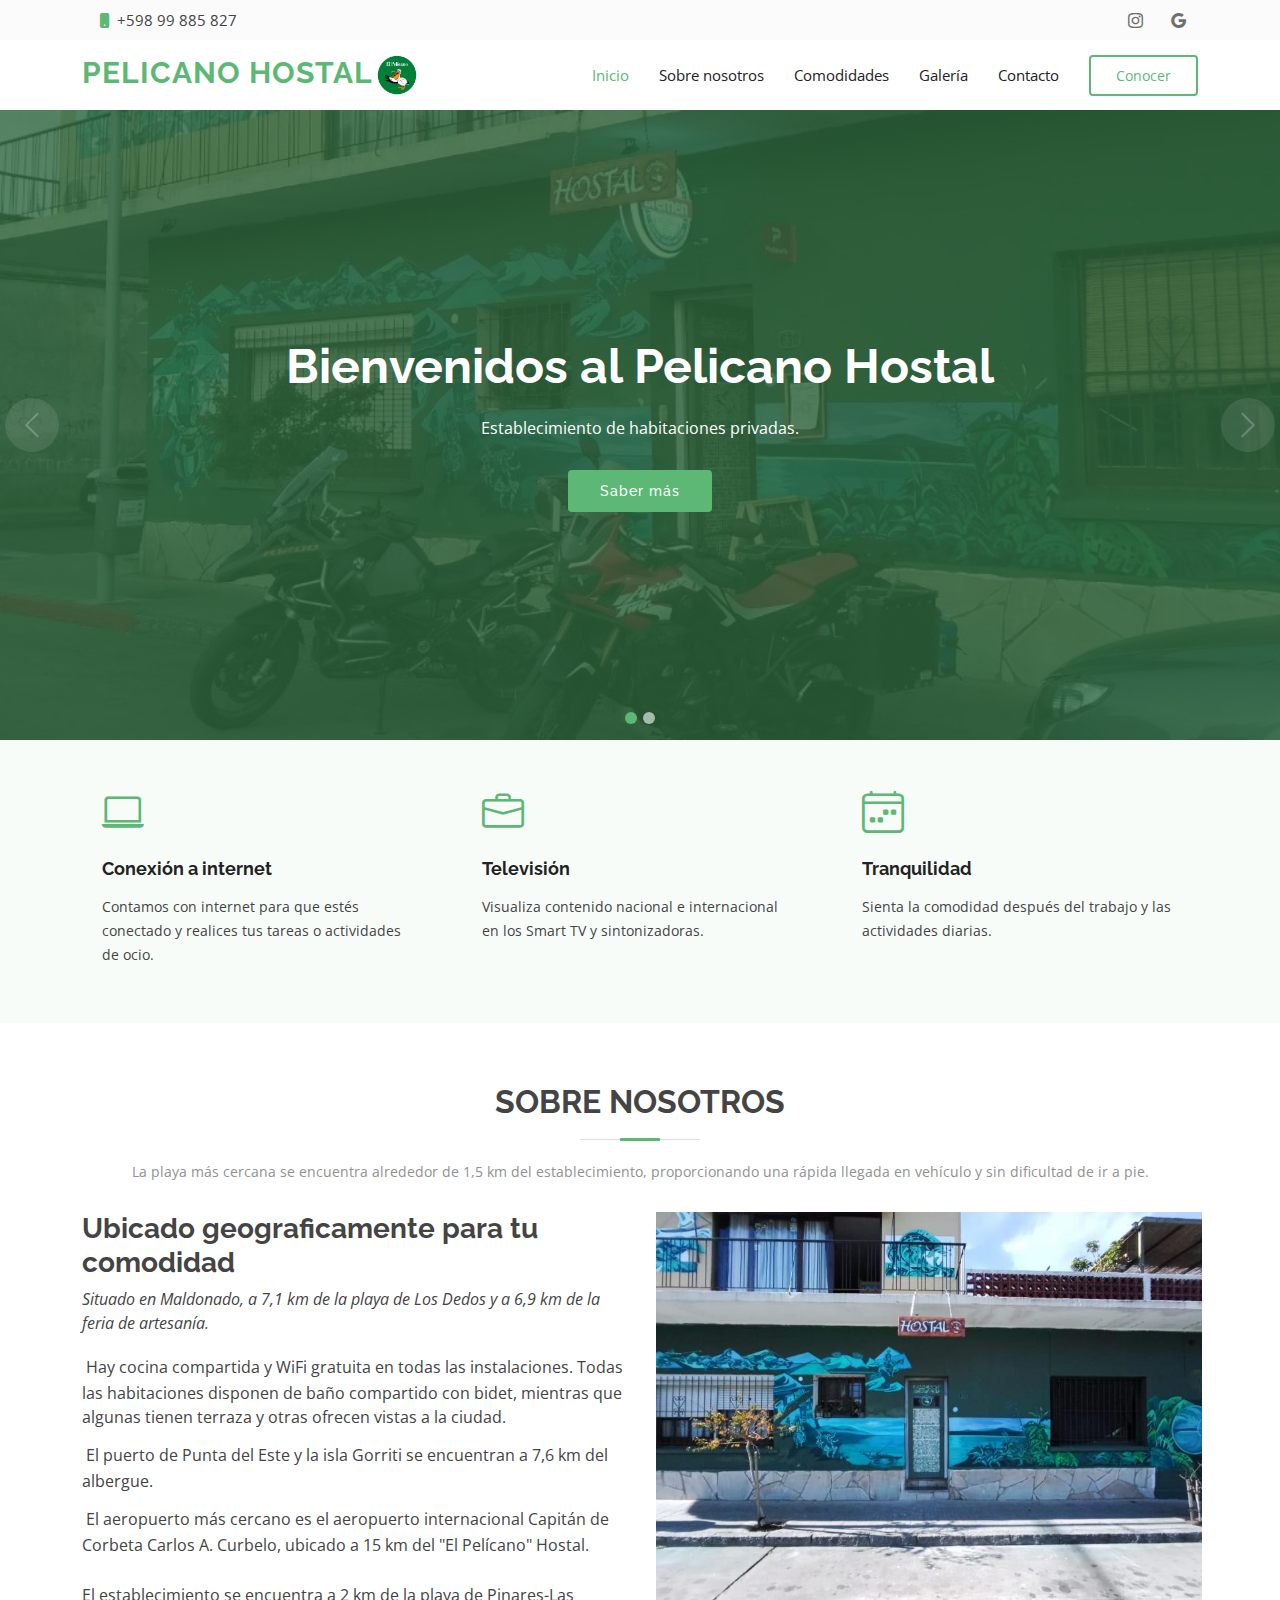
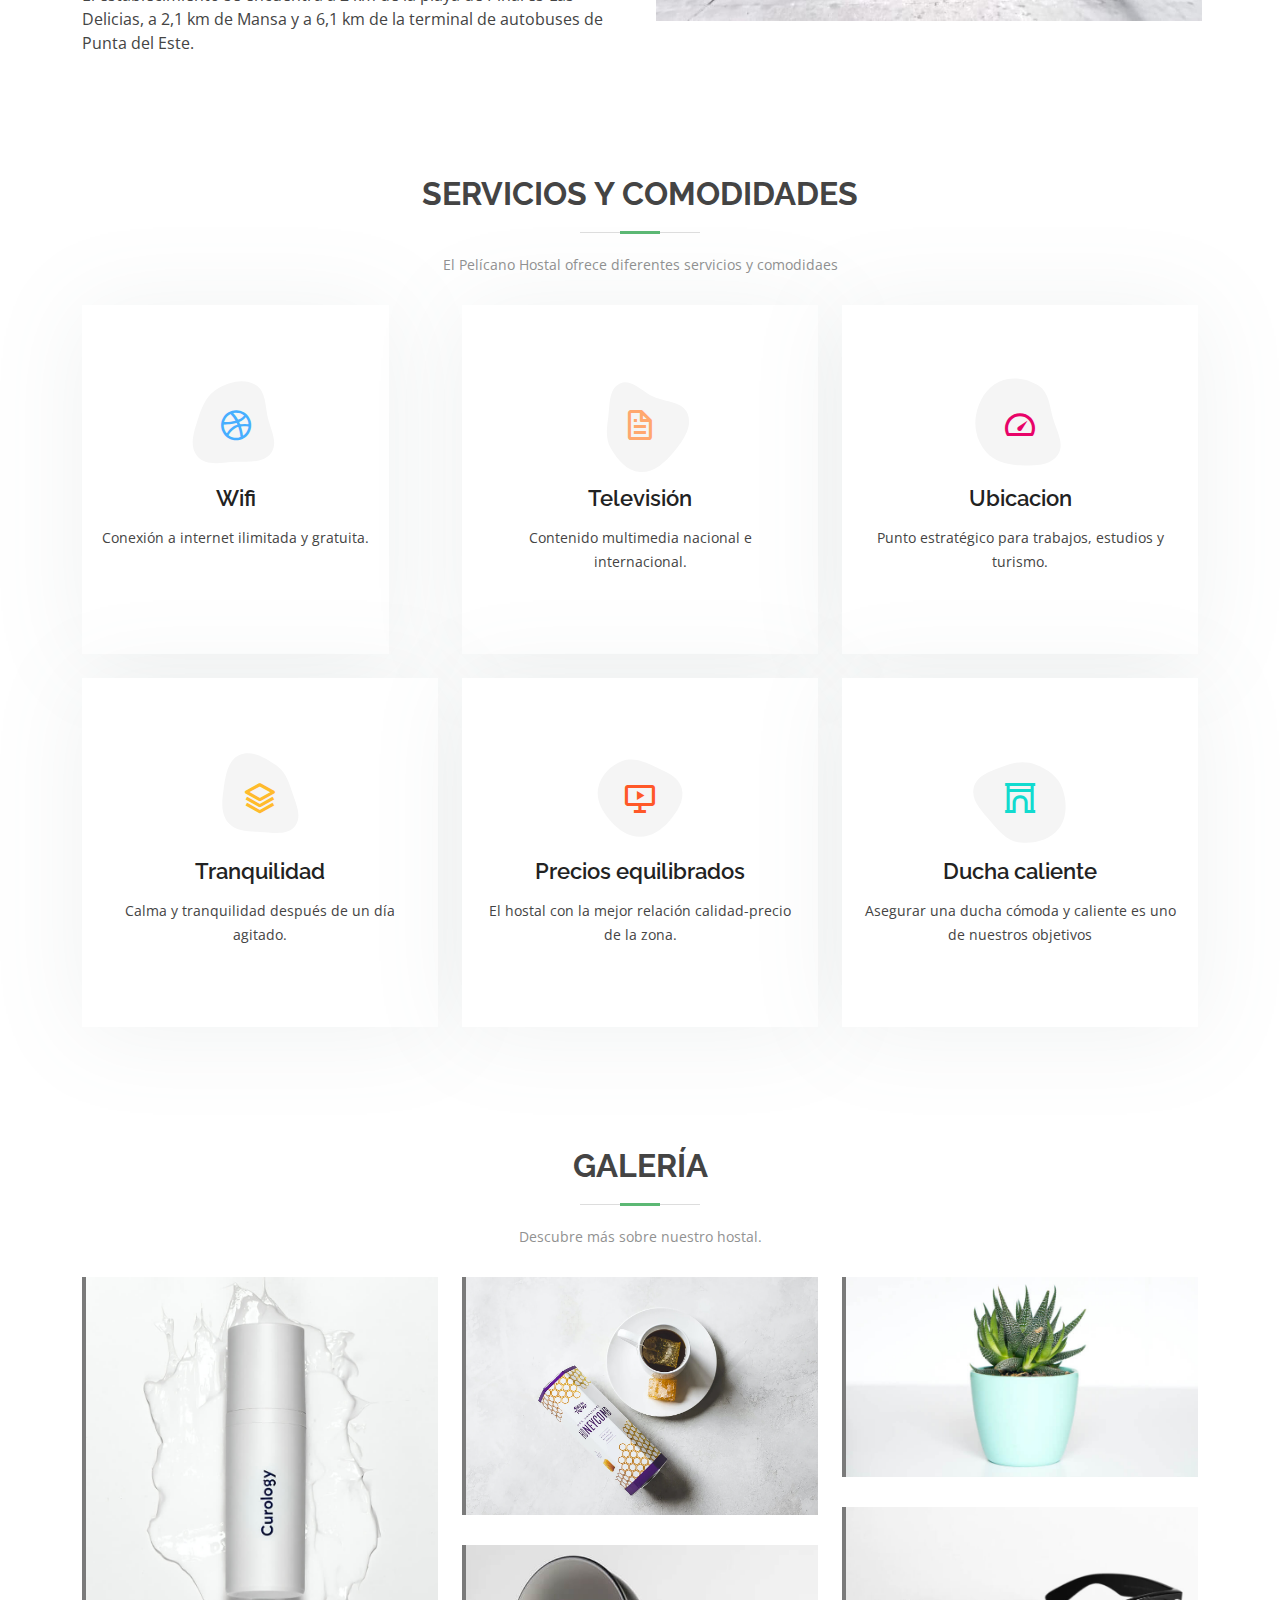
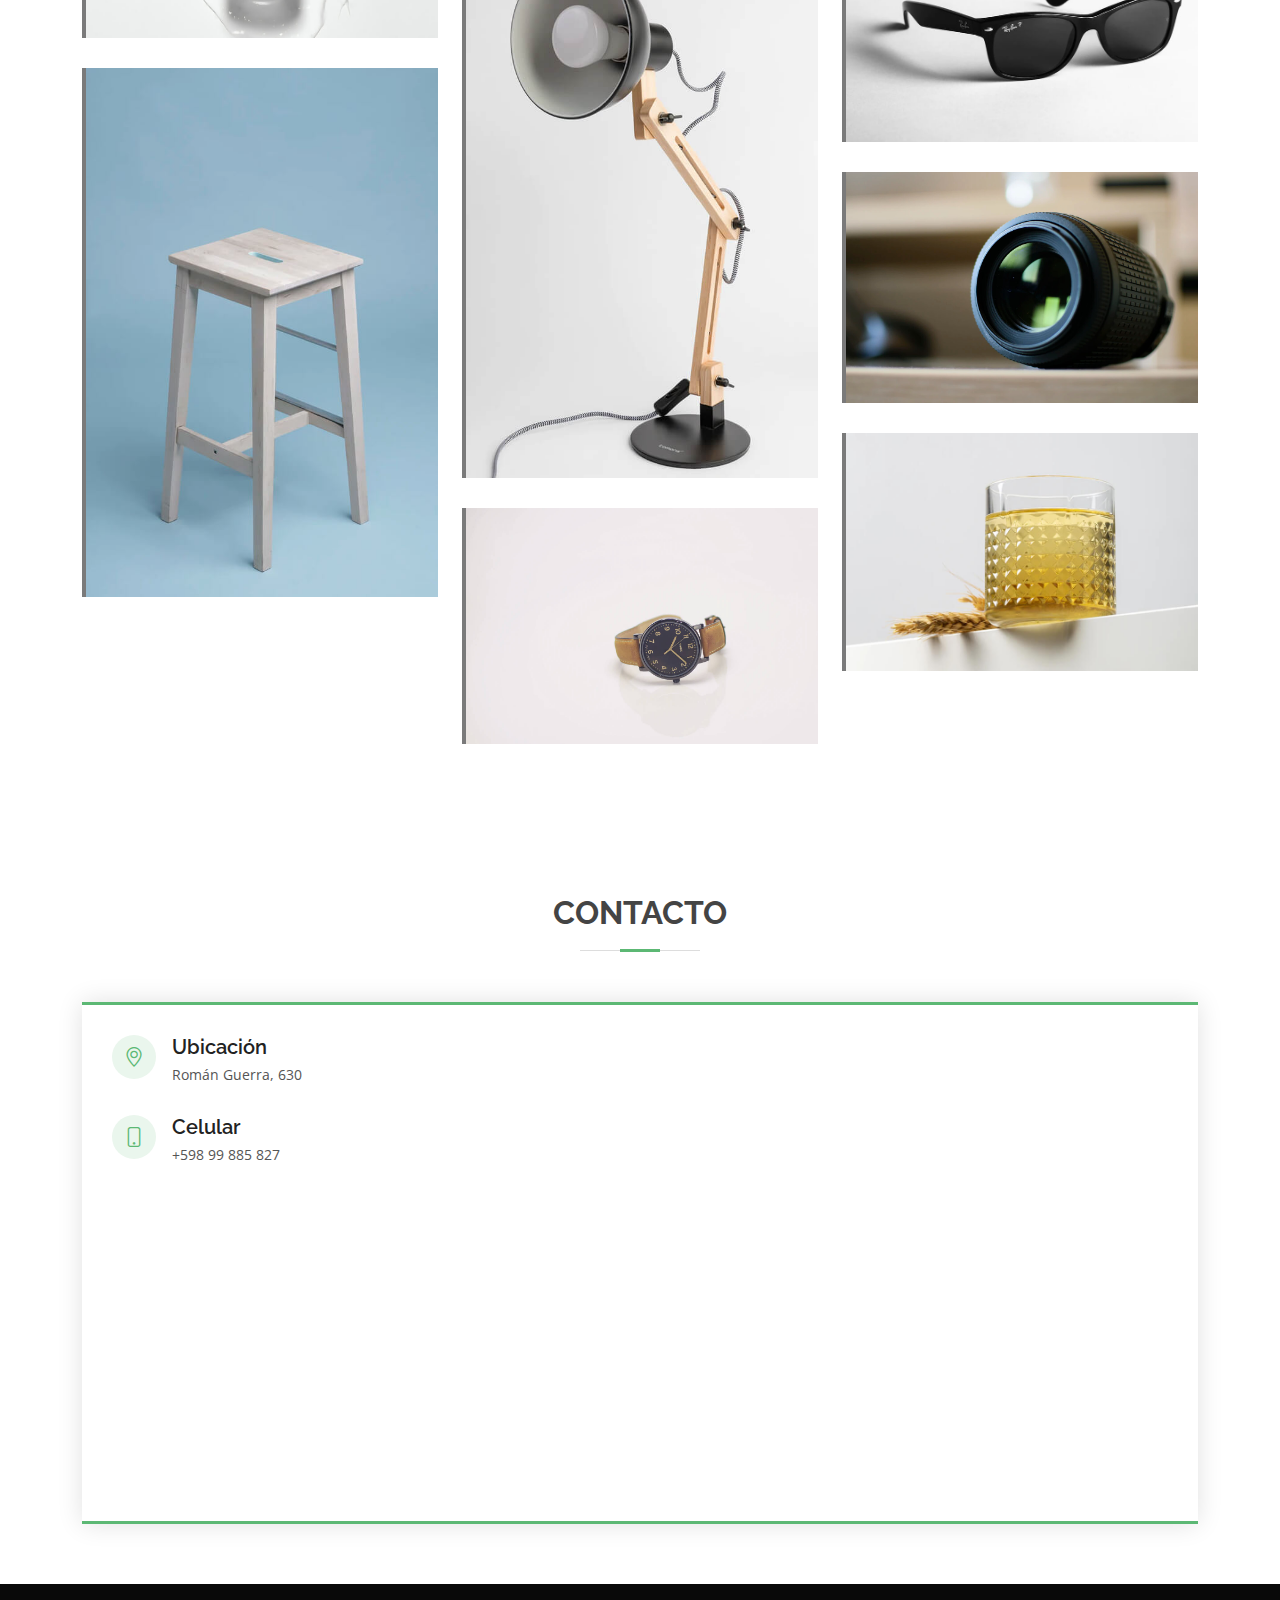
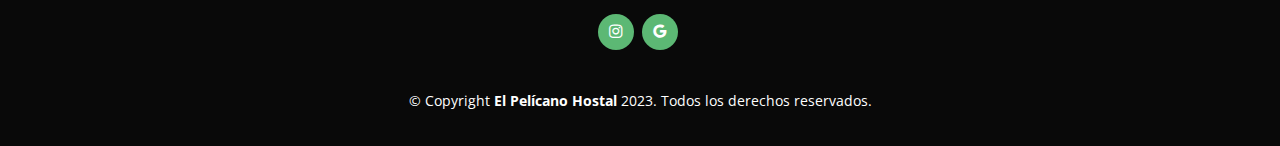
<file: index.html>
<!DOCTYPE html>
<html lang="en">

<head>
  <meta charset="utf-8">
  <meta content="width=device-width, initial-scale=1.0" name="viewport">

  <title>Pelícano Hostal</title>
  <meta content="" name="description">
  <meta content="" name="keywords">

  <!-- Favicons -->
  <link href="assets/img/logo.png" rel="icon">

  <!-- Google Fonts -->
  <link href="https://fonts.googleapis.com/css?family=Open+Sans:300,300i,400,400i,600,600i,700,700i|Raleway:300,300i,400,400i,500,500i,600,600i,700,700i|Poppins:300,300i,400,400i,500,500i,600,600i,700,700i" rel="stylesheet">

  <!-- Archivos de CSS Vendor -->
  <link href="assets/vendor/animate.css/animate.min.css" rel="stylesheet">
  <link href="assets/vendor/bootstrap/css/bootstrap.min.css" rel="stylesheet">
  <link href="assets/vendor/bootstrap-icons/bootstrap-icons.css" rel="stylesheet">
  <link href="assets/vendor/boxicons/css/boxicons.min.css" rel="stylesheet">
  <link href="assets/vendor/glightbox/css/glightbox.min.css" rel="stylesheet">
  <link href="assets/vendor/swiper/swiper-bundle.min.css" rel="stylesheet">

  <!-- Hoja de Estilos en Cascada principal -->
  <link href="assets/css/style.css" rel="stylesheet">

</head>

<body>

  <!-- Barra superior -->
  <section id="topbar" class="d-flex align-items-center">
    <div class="container d-flex justify-content-center justify-content-md-between">
      <div class="contact-info d-flex align-items-center">
        <i class="bi bi-phone-fill phone-icon"></i> +598 99 885 827
      </div>
      <div class="social-links d-none d-md-block">
        <a href="https://www.instagram.com/elpelicanohostal/" class="instagram"><i class="bi bi-instagram"></i></a>
        <a href="https://www.google.com/maps/place/El+Pelicano+Hostal/@-34.9118957,-54.9589881,17z/data=!3m1!4b1!4m9!3m8!1s0x95751a9c1b450ce1:0x8903713dd7878cef!5m2!4m1!1i2!8m2!3d-34.9118957!4d-54.9564132!16s%2Fg%2F11mvzpm62s?hl=es&entry=ttu" class="google"><i class="bi bi-google"></i></a>
      </div>
    </div>
  </section>

  <!-- Header -->
  <header id="header" class="d-flex align-items-center">
    <div class="container d-flex align-items-center">

      <h1 class="logo me-auto"><a href="index.html">Pelicano Hostal</a><img src="assets/img/logo.png" alt="" class="img-fluid"></h1>
        

      <nav id="navbar" class="navbar">
        <ul>
          <li><a class="nav-link scrollto active" href="#hero">Inicio</a></li>
          <li><a class="nav-link scrollto" href="#about">Sobre nosotros</a></li>
          <li><a class="nav-link scrollto" href="#services">Comodidades</a></li>
          <li><a class="nav-link scrollto " href="#portfolio">Galería</a></li>
          <li><a class="nav-link scrollto" href="#contact">Contacto</a></li>
          <li><a class="getstarted scrollto" href="#about">Conocer</a></li>
        </ul>
        <i class="bi bi-list mobile-nav-toggle"></i>
      </nav>

    </div>
  </header>

  <!-- Seccion Slider -->
  <section id="hero">
    <div id="heroCarousel" data-bs-interval="5000" class="carousel slide carousel-fade" data-bs-ride="carousel">

      <ol class="carousel-indicators" id="hero-carousel-indicators"></ol>

      <div class="carousel-inner" role="listbox">

        <!-- Slide 1 -->
        <div class="carousel-item active" style="background-image: url(assets/img/portada-2.jpg)">
          <div class="carousel-container">
            <div class="container">
              <h2 class="animate__animated animate__fadeInDown">Bienvenidos al <span>Pelicano Hostal</span></h2>
              <p class="animate__animated animate__fadeInUp">Establecimiento de habitaciones privadas.</p>
              <a href="#about" class="btn-get-started animate__animated animate__fadeInUp scrollto">Saber más</a>
            </div>
          </div>
        </div>

        <!-- Slide 2 -->
        <div class="carousel-item" style="background-image: url(assets/img/portada-3.jpg)">
          <div class="carousel-container">
            <div class="container">
              <h2 class="animate__animated animate__fadeInDown">Tranquilidad y comodidad en el centro de Maldonado</h2>
              <p class="animate__animated animate__fadeInUp">Encontrá tu comodidad en una ubicación estratégica, cerca de todo lo que necesitas.</p>
              <a href="#about" class="btn-get-started animate__animated animate__fadeInUp scrollto">Saber más</a>
            </div>
          </div>
        </div>

      </div>

      <a class="carousel-control-prev" href="#heroCarousel" role="button" data-bs-slide="prev">
        <span class="carousel-control-prev-icon bi bi-chevron-left" aria-hidden="true"></span>
      </a>

      <a class="carousel-control-next" href="#heroCarousel" role="button" data-bs-slide="next">
        <span class="carousel-control-next-icon bi bi-chevron-right" aria-hidden="true"></span>
      </a>

    </div>
  </section>
  <!-- Fin Seccion Slider -->

  <main id="main">

    <!-- Seccion de Servicios Destacados -->
    <section id="featured-services" class="featured-services section-bg">
      <div class="container">

        <div class="row no-gutters">
          <div class="col-lg-4 col-md-6">
            <div class="icon-box">
              <div class="icon"><i class="bi bi-laptop"></i></div>
              <h4 class="title"><a>Conexión a internet</a></h4>
              <p class="description">Contamos con internet para que estés conectado y realices tus tareas o actividades de ocio.</p>
            </div>
          </div>
          <div class="col-lg-4 col-md-6">
            <div class="icon-box">
              <div class="icon"><i class="bi bi-briefcase"></i></div>
              <h4 class="title"><a>Televisión</a></h4>
              <p class="description">Visualiza contenido nacional e internacional en los Smart TV y sintonizadoras.</p>
            </div>
          </div>
          <div class="col-lg-4 col-md-6">
            <div class="icon-box">
              <div class="icon"><i class="bi bi-calendar4-week"></i></div>
              <h4 class="title"><a>Tranquilidad</a></h4>
              <p class="description">Sienta la comodidad después del trabajo y las actividades diarias.</p>
            </div>
          </div>
        </div>

      </div>
    </section>
    <!-- Fin Seccion de Servicios Destacados -->

    <!-- Seccion Sobre Nosotros -->
    <section id="about" class="about">
      <div class="container">

        <div class="section-title">
          <h2>Sobre nosotros</h2>
          <p>La playa más cercana se encuentra alrededor de 1,5 km del establecimiento, proporcionando una rápida llegada en vehículo y sin dificultad de ir a pie.</p>
        </div>

        <div class="row">
          <div class="col-lg-6 order-1 order-lg-2">
            <img src="assets/img/portada-1.jpg" class="img-fluid" alt="">
          </div>

          <div class="col-lg-6 pt-4 pt-lg-0 order-2 order-lg-1 content">
            <h3>Ubicado geograficamente para tu comodidad</h3>
            <p class="fst-italic">Situado en Maldonado, a 7,1 km de la playa de Los Dedos y a 6,9 km de la feria de artesanía.</p>
            <ul>

              <li><i class="bi bi-check-circled"></i>
                Hay cocina compartida y WiFi gratuita en todas las instalaciones.
                Todas las habitaciones disponen de baño compartido con bidet, mientras que algunas tienen terraza y otras ofrecen vistas a la ciudad.
              </li>

              <li><i class="bi bi-check-circled"></i>
                El puerto de Punta del Este y la isla Gorriti se encuentran a 7,6 km del albergue.
              </li>

              <li><i class="bi bi-check-circled"></i>
                El aeropuerto más cercano es el aeropuerto internacional Capitán de Corbeta Carlos A. Curbelo, ubicado a 15 km del "El Pelícano" Hostal.
              </li>

            </ul>
            <p>
              El establecimiento se encuentra a 2 km de la playa de Pinares-Las Delicias, a 2,1 km de Mansa y a 6,1 km de la terminal de autobuses de Punta del Este.
            </p>
          </div>
        </div>

      </div>
    </section><!-- Fin Seccion Sobre Nosotros -->

    <!-- Seccion de Servicios -->
    <section id="services" class="services">
      <div class="container">

        <div class="section-title">
          <h2>Servicios y comodidades</h2>
          <p>El Pelícano Hostal ofrece diferentes servicios y comodidaes</p>
        </div>

        <div class="row">
          <div class="col-lg-4 col-md-6 d-flex align-items-stretch" data-aos="zoom-in" data-aos-delay="100">
            <div class="icon-box iconbox-blue">
              <div class="icon">
                <svg width="100" height="100" viewBox="0 0 600 600" xmlns="http://www.w3.org/2000/svg">
                  <path stroke="none" stroke-width="0" fill="#f5f5f5" d="M300,521.0016835830174C376.1290562159157,517.8887921683347,466.0731472004068,529.7835943286574,510.70327084640275,468.03025145048787C554.3714126377745,407.6079735673963,508.03601936045806,328.9844924480964,491.2728898941984,256.3432110539036C474.5976632858925,184.082847569629,479.9380746630129,96.60480741107993,416.23090153303,58.64404602377083C348.86323505073057,18.502131276798302,261.93793281208167,40.57373210992963,193.5410806939664,78.93577620505333C130.42746243093433,114.334589627462,98.30271207620316,179.96522072025542,76.75703585869454,249.04625023123273C51.97151888228291,328.5150500222984,13.704378332031375,421.85034740162234,66.52175969318436,486.19268352777647C119.04800174914682,550.1803526380478,217.28368757567262,524.383925680826,300,521.0016835830174"></path>
                </svg>
                <i class="bx bxl-dribbble"></i>
              </div>
              <h4><a href="">Wifi</a></h4>
              <p>Conexión a internet ilimitada y gratuita.</p>
            </div>
          </div>

          <div class="col-lg-4 col-md-6 d-flex align-items-stretch mt-4 mt-md-0" data-aos="zoom-in" data-aos-delay="200">
            <div class="icon-box iconbox-orange ">
              <div class="icon">
                <svg width="100" height="100" viewBox="0 0 600 600" xmlns="http://www.w3.org/2000/svg">
                  <path stroke="none" stroke-width="0" fill="#f5f5f5" d="M300,582.0697525312426C382.5290701553225,586.8405444964366,449.9789794690241,525.3245884688669,502.5850820975895,461.55621195738473C556.606425686781,396.0723002908107,615.8543463187945,314.28637112970534,586.6730223649479,234.56875336149918C558.9533121215079,158.8439757836574,454.9685369536778,164.00468322053177,381.49747125262974,130.76875717737553C312.15926192815925,99.40240125094834,248.97055460311594,18.661163978235184,179.8680185752513,50.54337015887873C110.5421016452524,82.52863877960104,119.82277516462835,180.83849132639028,109.12597500060166,256.43424936330496C100.08760227029461,320.3096726198365,92.17705696193138,384.0621239912766,124.79988738764834,439.7174275375508C164.83382741302287,508.01625554203684,220.96474134820875,577.5009287672846,300,582.0697525312426"></path>
                </svg>
                <i class="bx bx-file"></i>
              </div>
              <h4><a href="">Televisión</a></h4>
              <p>Contenido multimedia nacional e internacional.</p>
            </div>
          </div>

          <div class="col-lg-4 col-md-6 d-flex align-items-stretch mt-4 mt-lg-0" data-aos="zoom-in" data-aos-delay="300">
            <div class="icon-box iconbox-pink">
              <div class="icon">
                <svg width="100" height="100" viewBox="0 0 600 600" xmlns="http://www.w3.org/2000/svg">
                  <path stroke="none" stroke-width="0" fill="#f5f5f5" d="M300,541.5067337569781C382.14930387511276,545.0595476570109,479.8736841581634,548.3450877840088,526.4010558755058,480.5488172755941C571.5218469581645,414.80211281144784,517.5187510058486,332.0715597781072,496.52539010469104,255.14436215662573C477.37192572678356,184.95920475031193,473.57363656557914,105.61284051026155,413.0603344069578,65.22779650032875C343.27470386102294,18.654635553484475,251.2091493199835,5.337323636656869,175.0934190732945,40.62881213300186C97.87086631185822,76.43348514350839,51.98124368387456,156.15599469081315,36.44837278890362,239.84606092416172C21.716077023791087,319.22268207091537,43.775223500013084,401.1760424656574,96.891909868211,461.97329694683043C147.22146801428983,519.5804099606455,223.5754009179313,538.201503339737,300,541.5067337569781"></path>
                </svg>
                <i class="bx bx-tachometer"></i>
              </div>
              <h4><a href="">Ubicacion</a></h4>
              <p>Punto estratégico para trabajos, estudios y turismo.</p>
            </div>
          </div>

          <div class="col-lg-4 col-md-6 d-flex align-items-stretch mt-4" data-aos="zoom-in" data-aos-delay="100">
            <div class="icon-box iconbox-yellow">
              <div class="icon">
                <svg width="100" height="100" viewBox="0 0 600 600" xmlns="http://www.w3.org/2000/svg">
                  <path stroke="none" stroke-width="0" fill="#f5f5f5" d="M300,503.46388370962813C374.79870501325706,506.71871716319447,464.8034551963731,527.1746412648533,510.4981551193396,467.86667711651364C555.9287308511215,408.9015244558933,512.6030010748507,327.5744911775523,490.211057578863,256.5855673507754C471.097692560561,195.9906835881958,447.69079081568157,138.11976852964426,395.19560036434837,102.3242989838813C329.3053358748298,57.3949838291264,248.02791733380457,8.279543830951368,175.87071277845988,42.242879143198664C103.41431057327972,76.34704239035025,93.79494320519305,170.9812938413882,81.28167332365135,250.07896920659033C70.17666984294237,320.27484674793965,64.84698225790005,396.69656628748305,111.28512138212992,450.4950937839243C156.20124167950087,502.5303643271138,231.32542653798444,500.4755392045468,300,503.46388370962813"></path>
                </svg>
                <i class="bx bx-layer"></i>
              </div>
              <h4><a href="">Tranquilidad</a></h4>
              <p>Calma y tranquilidad después de un día agitado.</p>
            </div>
          </div>

          <div class="col-lg-4 col-md-6 d-flex align-items-stretch mt-4" data-aos="zoom-in" data-aos-delay="200">
            <div class="icon-box iconbox-red">
              <div class="icon">
                <svg width="100" height="100" viewBox="0 0 600 600" xmlns="http://www.w3.org/2000/svg">
                  <path stroke="none" stroke-width="0" fill="#f5f5f5" d="M300,532.3542879108572C369.38199826031484,532.3153073249985,429.10787420159085,491.63046689027357,474.5244479745417,439.17860296908856C522.8885846962883,383.3225815378663,569.1668002868075,314.3205725914397,550.7432151929288,242.7694973846089C532.6665558377875,172.5657663291529,456.2379748765914,142.6223662098291,390.3689995646985,112.34683881706744C326.66090330228417,83.06452184765237,258.84405631176094,53.51806209861945,193.32584062364296,78.48882559362697C121.61183558270385,105.82097193414197,62.805066853699245,167.19869350419734,48.57481801355237,242.6138429142374C34.843463184063346,315.3850353017275,76.69343916112496,383.4422959591041,125.22947124332185,439.3748458443577C170.7312796277747,491.8107796887764,230.57421082200815,532.3932930995766,300,532.3542879108572"></path>
                </svg>
                <i class="bx bx-slideshow"></i>
              </div>
              <h4><a href="">Precios equilibrados</a></h4>
              <p>El hostal con la mejor relación calidad-precio de la zona.</p>
            </div>
          </div>

          <div class="col-lg-4 col-md-6 d-flex align-items-stretch mt-4" data-aos="zoom-in" data-aos-delay="300">
            <div class="icon-box iconbox-teal">
              <div class="icon">
                <svg width="100" height="100" viewBox="0 0 600 600" xmlns="http://www.w3.org/2000/svg">
                  <path stroke="none" stroke-width="0" fill="#f5f5f5" d="M300,566.797414625762C385.7384707136149,576.1784315230908,478.7894351017131,552.8928747891023,531.9192734346935,484.94944893311C584.6109503024035,417.5663521118492,582.489472248146,322.67544863468447,553.9536738515405,242.03673114598146C529.1557734026468,171.96086150256528,465.24506316201064,127.66468636344209,395.9583748389544,100.7403814666027C334.2173773831606,76.7482773500951,269.4350130405921,84.62216499799875,207.1952322260088,107.2889140133804C132.92018162631612,134.33871894543012,41.79353780512637,160.00259165414826,22.644507872594943,236.69541883565114C3.319112789854554,314.0945973066697,72.72355303640163,379.243833228382,124.04198916343866,440.3218312028393C172.9286146004772,498.5055451809895,224.45579914871206,558.5317968840102,300,566.797414625762"></path>
                </svg>
                <i class="bx bx-arch"></i>
              </div>
              <h4><a href="">Ducha caliente</a></h4>
              <p>Asegurar una ducha cómoda y caliente es uno de nuestros objetivos</p>
            </div>
          </div>

        </div>

      </div>
    </section><!-- Fin de Seccion de Servicios -->

    <!-- Seccion multimedia -->
    <section id="portfolio" class="portfolio">
      <div class="container">

        <div class="section-title">
          <h2>Galería</h2>
          <p>Descubre más sobre nuestro hostal.</p>
        </div>


        <div class="row portfolio-container">

          <div class="col-lg-4 col-md-6 portfolio-item filter-app">
            <div class="portfolio-wrap">
              <img src="assets/img/portfolio/portfolio-1.jpg" class="img-fluid" alt="">
              <div class="portfolio-info">
                <h4>App 1</h4>
                <p>App</p>
                <div class="portfolio-links">
                  <a href="assets/img/portfolio/portfolio-1.jpg" data-gallery="portfolioGallery" class="portfolio-lightbox" title="App 1"><i class="bx bx-plus"></i></a>
                  <a href="portfolio-details.html" title="More Details"><i class="bx bx-link"></i></a>
                </div>
              </div>
            </div>
          </div>

          <div class="col-lg-4 col-md-6 portfolio-item filter-web">
            <div class="portfolio-wrap">
              <img src="assets/img/portfolio/portfolio-2.jpg" class="img-fluid" alt="">
              <div class="portfolio-info">
                <h4>Web 3</h4>
                <p>Web</p>
                <div class="portfolio-links">
                  <a href="assets/img/portfolio/portfolio-2.jpg" data-gallery="portfolioGallery" class="portfolio-lightbox" title="Web 3"><i class="bx bx-plus"></i></a>
                  <a href="portfolio-details.html" title="More Details"><i class="bx bx-link"></i></a>
                </div>
              </div>
            </div>
          </div>

          <div class="col-lg-4 col-md-6 portfolio-item filter-app">
            <div class="portfolio-wrap">
              <img src="assets/img/portfolio/portfolio-3.jpg" class="img-fluid" alt="">
              <div class="portfolio-info">
                <h4>App 2</h4>
                <p>App</p>
                <div class="portfolio-links">
                  <a href="assets/img/portfolio/portfolio-3.jpg" data-gallery="portfolioGallery" class="portfolio-lightbox" title="App 2"><i class="bx bx-plus"></i></a>
                  <a href="portfolio-details.html" title="More Details"><i class="bx bx-link"></i></a>
                </div>
              </div>
            </div>
          </div>

          <div class="col-lg-4 col-md-6 portfolio-item filter-card">
            <div class="portfolio-wrap">
              <img src="assets/img/portfolio/portfolio-4.jpg" class="img-fluid" alt="">
              <div class="portfolio-info">
                <h4>Card 2</h4>
                <p>Card</p>
                <div class="portfolio-links">
                  <a href="assets/img/portfolio/portfolio-4.jpg" data-gallery="portfolioGallery" class="portfolio-lightbox" title="Card 2"><i class="bx bx-plus"></i></a>
                  <a href="portfolio-details.html" title="More Details"><i class="bx bx-link"></i></a>
                </div>
              </div>
            </div>
          </div>

          <div class="col-lg-4 col-md-6 portfolio-item filter-web">
            <div class="portfolio-wrap">
              <img src="assets/img/portfolio/portfolio-5.jpg" class="img-fluid" alt="">
              <div class="portfolio-info">
                <h4>Web 2</h4>
                <p>Web</p>
                <div class="portfolio-links">
                  <a href="assets/img/portfolio/portfolio-5.jpg" data-gallery="portfolioGallery" class="portfolio-lightbox" title="Web 2"><i class="bx bx-plus"></i></a>
                  <a href="portfolio-details.html" title="More Details"><i class="bx bx-link"></i></a>
                </div>
              </div>
            </div>
          </div>

          <div class="col-lg-4 col-md-6 portfolio-item filter-app">
            <div class="portfolio-wrap">
              <img src="assets/img/portfolio/portfolio-6.jpg" class="img-fluid" alt="">
              <div class="portfolio-info">
                <h4>App 3</h4>
                <p>App</p>
                <div class="portfolio-links">
                  <a href="assets/img/portfolio/portfolio-6.jpg" data-gallery="portfolioGallery" class="portfolio-lightbox" title="App 3"><i class="bx bx-plus"></i></a>
                  <a href="portfolio-details.html" title="More Details"><i class="bx bx-link"></i></a>
                </div>
              </div>
            </div>
          </div>

          <div class="col-lg-4 col-md-6 portfolio-item filter-card">
            <div class="portfolio-wrap">
              <img src="assets/img/portfolio/portfolio-7.jpg" class="img-fluid" alt="">
              <div class="portfolio-info">
                <h4>Card 1</h4>
                <p>Card</p>
                <div class="portfolio-links">
                  <a href="assets/img/portfolio/portfolio-7.jpg" data-gallery="portfolioGallery" class="portfolio-lightbox" title="Card 1"><i class="bx bx-plus"></i></a>
                  <a href="portfolio-details.html" title="More Details"><i class="bx bx-link"></i></a>
                </div>
              </div>
            </div>
          </div>

          <div class="col-lg-4 col-md-6 portfolio-item filter-card">
            <div class="portfolio-wrap">
              <img src="assets/img/portfolio/portfolio-8.jpg" class="img-fluid" alt="">
              <div class="portfolio-info">
                <h4>Card 3</h4>
                <p>Card</p>
                <div class="portfolio-links">
                  <a href="assets/img/portfolio/portfolio-8.jpg" data-gallery="portfolioGallery" class="portfolio-lightbox" title="Card 3"><i class="bx bx-plus"></i></a>
                  <a href="portfolio-details.html" title="More Details"><i class="bx bx-link"></i></a>
                </div>
              </div>
            </div>
          </div>

          <div class="col-lg-4 col-md-6 portfolio-item filter-web">
            <div class="portfolio-wrap">
              <img src="assets/img/portfolio/portfolio-9.jpg" class="img-fluid" alt="">
              <div class="portfolio-info">
                <h4>Web 3</h4>
                <p>Web</p>
                <div class="portfolio-links">
                  <a href="assets/img/portfolio/portfolio-9.jpg" data-gallery="portfolioGallery" class="portfolio-lightbox" title="Web 3"><i class="bx bx-plus"></i></a>
                  <a href="portfolio-details.html" title="More Details"><i class="bx bx-link"></i></a>
                </div>
              </div>
            </div>
          </div>

        </div>

      </div>
    </section><!-- Fin Sección Multimedia -->

    <!-- Seccion Contacto -->
    <section id="contact" class="contact">
      <div class="container">

        <div class="section-title">
          <h2>Contacto</h2>
        </div>

        <div class="row">

          <div>
            <div class="info">
              <div class="address">
                <i class="bi bi-geo-alt"></i>
                <h4>Ubicación</h4>
                <p>Román Guerra, 630</p>
              </div>

              <div class="phone">
                <i class="bi bi-phone"></i>
                <h4>Celular</h4>
                <p>+598 99 885 827 </p>
              </div>
              <iframe src="https://www.google.com/maps/embed?pb=!1m18!1m12!1m3!1d3271.7829661317533!2d-54.95898812424624!3d-34.911895672845446!2m3!1f0!2f0!3f0!3m2!1i1024!2i768!4f13.1!3m3!1m2!1s0x95751a9c1b450ce1%3A0x8903713dd7878cef!2sEl%20Pelicano%20Hostal!5e0!3m2!1ses!2suy!4v1698274422157!5m2!1ses!2suy" frameborder="0" style="border:0; width: 100%; height: 290px;" allowfullscreen></iframe>
            </div>

          </div>

        </div>

      </div>
    </section><!-- End Contact Section -->

  </main><!-- End #main -->

  <!-- ======= Footer ======= -->
  <footer id="footer">
    <div class="container">
      <div class="social-links">
        <a href="https://www.instagram.com/elpelicanohostal/" class="instagram"><i class="bx bxl-instagram"></i></a>
        <a href="https://www.google.com/maps?q=pelicano+hostal&bih=947&biw=1920&client=firefox-b-d&hl=es&um=1&ie=UTF-8&sa=X&ved=2ahUKEwjk69-XpZKCAxUCrpUCHXmxDgsQ_AUoAnoECAIQBA" class="google-plus"><i class="bx bxl-google"></i></a>
      </div>
      <div class="copyright">
        &copy; Copyright <strong><span>El Pelícano Hostal</span></strong> 2023. Todos los derechos reservados.
      </div>
      <div class="credits">
      </div>
    </div>
  </footer><!-- End Footer -->

  <a href="#" class="back-to-top d-flex align-items-center justify-content-center"><i class="bi bi-arrow-up-short"></i></a>

  <!-- Vendor JS Files -->
  <script src="assets/vendor/bootstrap/js/bootstrap.bundle.min.js"></script>
  <script src="assets/vendor/glightbox/js/glightbox.min.js"></script>
  <script src="assets/vendor/isotope-layout/isotope.pkgd.min.js"></script>
  <script src="assets/vendor/swiper/swiper-bundle.min.js"></script>
  <script src="assets/vendor/php-email-form/validate.js"></script>

  <!-- Template Main JS File -->
  <script src="assets/js/main.js"></script>

</body>

</html>
</file>
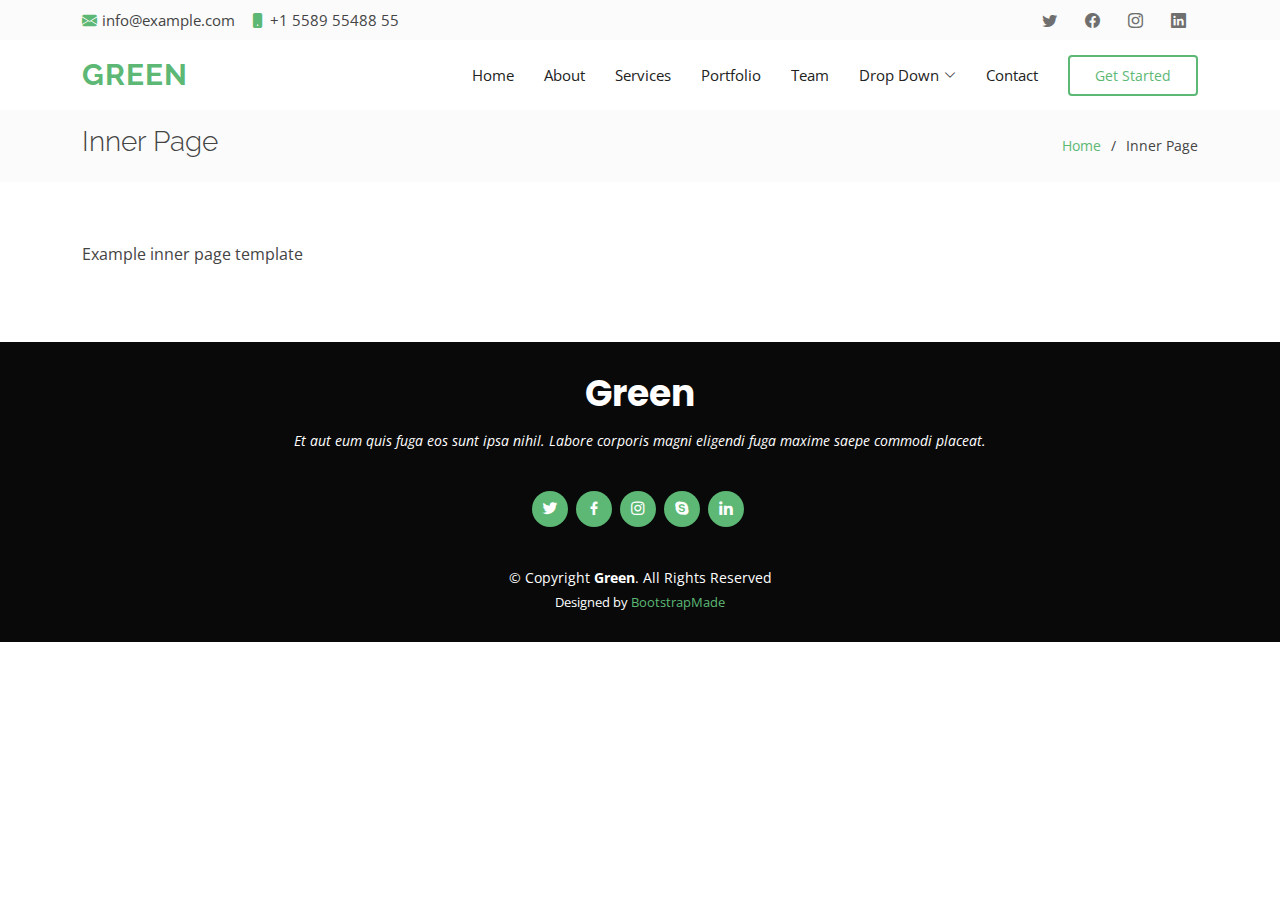
<file: inner-page.html>
<!DOCTYPE html>
<html lang="en">

<head>
  <meta charset="utf-8">
  <meta content="width=device-width, initial-scale=1.0" name="viewport">

  <title>Inner Page - Green Bootstrap Template</title>
  <meta content="" name="description">
  <meta content="" name="keywords">

  <!-- Favicons -->
  <link href="assets/img/favicon.png" rel="icon">
  <link href="assets/img/apple-touch-icon.png" rel="apple-touch-icon">

  <!-- Google Fonts -->
  <link href="https://fonts.googleapis.com/css?family=Open+Sans:300,300i,400,400i,600,600i,700,700i|Raleway:300,300i,400,400i,500,500i,600,600i,700,700i|Poppins:300,300i,400,400i,500,500i,600,600i,700,700i" rel="stylesheet">

  <!-- Vendor CSS Files -->
  <link href="assets/vendor/animate.css/animate.min.css" rel="stylesheet">
  <link href="assets/vendor/bootstrap/css/bootstrap.min.css" rel="stylesheet">
  <link href="assets/vendor/bootstrap-icons/bootstrap-icons.css" rel="stylesheet">
  <link href="assets/vendor/boxicons/css/boxicons.min.css" rel="stylesheet">
  <link href="assets/vendor/glightbox/css/glightbox.min.css" rel="stylesheet">
  <link href="assets/vendor/swiper/swiper-bundle.min.css" rel="stylesheet">

  <!-- Template Main CSS File -->
  <link href="assets/css/style.css" rel="stylesheet">

  <!-- =======================================================
  * Template Name: Green
  * Updated: Sep 18 2023 with Bootstrap v5.3.2
  * Template URL: https://bootstrapmade.com/green-free-one-page-bootstrap-template/
  * Author: BootstrapMade.com
  * License: https://bootstrapmade.com/license/
  ======================================================== -->
</head>

<body>

  <!-- ======= Top Bar ======= -->
  <section id="topbar" class="d-flex align-items-center">
    <div class="container d-flex justify-content-center justify-content-md-between">
      <div class="contact-info d-flex align-items-center">
        <i class="bi bi-envelope-fill"></i><a href="mailto:contact@example.com">info@example.com</a>
        <i class="bi bi-phone-fill phone-icon"></i> +1 5589 55488 55
      </div>
      <div class="social-links d-none d-md-block">
        <a href="#" class="twitter"><i class="bi bi-twitter"></i></a>
        <a href="#" class="facebook"><i class="bi bi-facebook"></i></a>
        <a href="#" class="instagram"><i class="bi bi-instagram"></i></a>
        <a href="#" class="linkedin"><i class="bi bi-linkedin"></i></i></a>
      </div>
    </div>
  </section>

  <!-- ======= Header ======= -->
  <header id="header" class="d-flex align-items-center">
    <div class="container d-flex align-items-center">

      <h1 class="logo me-auto"><a href="index.html">Green</a></h1>
      <!-- Uncomment below if you prefer to use an image logo -->
      <!-- <a href="index.html" class="logo me-auto"><img src="assets/img/logo.png" alt="" class="img-fluid"></a>-->

      <nav id="navbar" class="navbar">
        <ul>
          <li><a class="nav-link scrollto " href="#hero">Home</a></li>
          <li><a class="nav-link scrollto" href="#about">About</a></li>
          <li><a class="nav-link scrollto" href="#services">Services</a></li>
          <li><a class="nav-link scrollto " href="#portfolio">Portfolio</a></li>
          <li><a class="nav-link scrollto" href="#team">Team</a></li>
          <li class="dropdown"><a href="#"><span>Drop Down</span> <i class="bi bi-chevron-down"></i></a>
            <ul>
              <li><a href="#">Drop Down 1</a></li>
              <li class="dropdown"><a href="#"><span>Deep Drop Down</span> <i class="bi bi-chevron-right"></i></a>
                <ul>
                  <li><a href="#">Deep Drop Down 1</a></li>
                  <li><a href="#">Deep Drop Down 2</a></li>
                  <li><a href="#">Deep Drop Down 3</a></li>
                  <li><a href="#">Deep Drop Down 4</a></li>
                  <li><a href="#">Deep Drop Down 5</a></li>
                </ul>
              </li>
              <li><a href="#">Drop Down 2</a></li>
              <li><a href="#">Drop Down 3</a></li>
              <li><a href="#">Drop Down 4</a></li>
            </ul>
          </li>
          <li><a class="nav-link scrollto" href="#contact">Contact</a></li>
          <li><a class="getstarted scrollto" href="#about">Get Started</a></li>
        </ul>
        <i class="bi bi-list mobile-nav-toggle"></i>
      </nav><!-- .navbar -->

    </div>
  </header><!-- End Header -->

  <main id="main">

    <!-- ======= Breadcrumbs ======= -->
    <section class="breadcrumbs">
      <div class="container">

        <div class="d-flex justify-content-between align-items-center">
          <h2>Inner Page</h2>
          <ol>
            <li><a href="index.html">Home</a></li>
            <li>Inner Page</li>
          </ol>
        </div>

      </div>
    </section><!-- End Breadcrumbs -->

    <section class="inner-page">
      <div class="container">
        <p>
          Example inner page template
        </p>
      </div>
    </section>

  </main><!-- End #main -->

  <!-- ======= Footer ======= -->
  <footer id="footer">
    <div class="container">
      <h3>Green</h3>
      <p>Et aut eum quis fuga eos sunt ipsa nihil. Labore corporis magni eligendi fuga maxime saepe commodi placeat.</p>
      <div class="social-links">
        <a href="#" class="twitter"><i class="bx bxl-twitter"></i></a>
        <a href="#" class="facebook"><i class="bx bxl-facebook"></i></a>
        <a href="#" class="instagram"><i class="bx bxl-instagram"></i></a>
        <a href="#" class="google-plus"><i class="bx bxl-skype"></i></a>
        <a href="#" class="linkedin"><i class="bx bxl-linkedin"></i></a>
      </div>
      <div class="copyright">
        &copy; Copyright <strong><span>Green</span></strong>. All Rights Reserved
      </div>
      <div class="credits">
        <!-- All the links in the footer should remain intact. -->
        <!-- You can delete the links only if you purchased the pro version. -->
        <!-- Licensing information: https://bootstrapmade.com/license/ -->
        <!-- Purchase the pro version with working PHP/AJAX contact form: https://bootstrapmade.com/green-free-one-page-bootstrap-template/ -->
        Designed by <a href="https://bootstrapmade.com/">BootstrapMade</a>
      </div>
    </div>
  </footer><!-- End Footer -->

  <a href="#" class="back-to-top d-flex align-items-center justify-content-center"><i class="bi bi-arrow-up-short"></i></a>

  <!-- Vendor JS Files -->
  <script src="assets/vendor/bootstrap/js/bootstrap.bundle.min.js"></script>
  <script src="assets/vendor/glightbox/js/glightbox.min.js"></script>
  <script src="assets/vendor/isotope-layout/isotope.pkgd.min.js"></script>
  <script src="assets/vendor/swiper/swiper-bundle.min.js"></script>
  <script src="assets/vendor/php-email-form/validate.js"></script>

  <!-- Template Main JS File -->
  <script src="assets/js/main.js"></script>

</body>

</html>
</file>
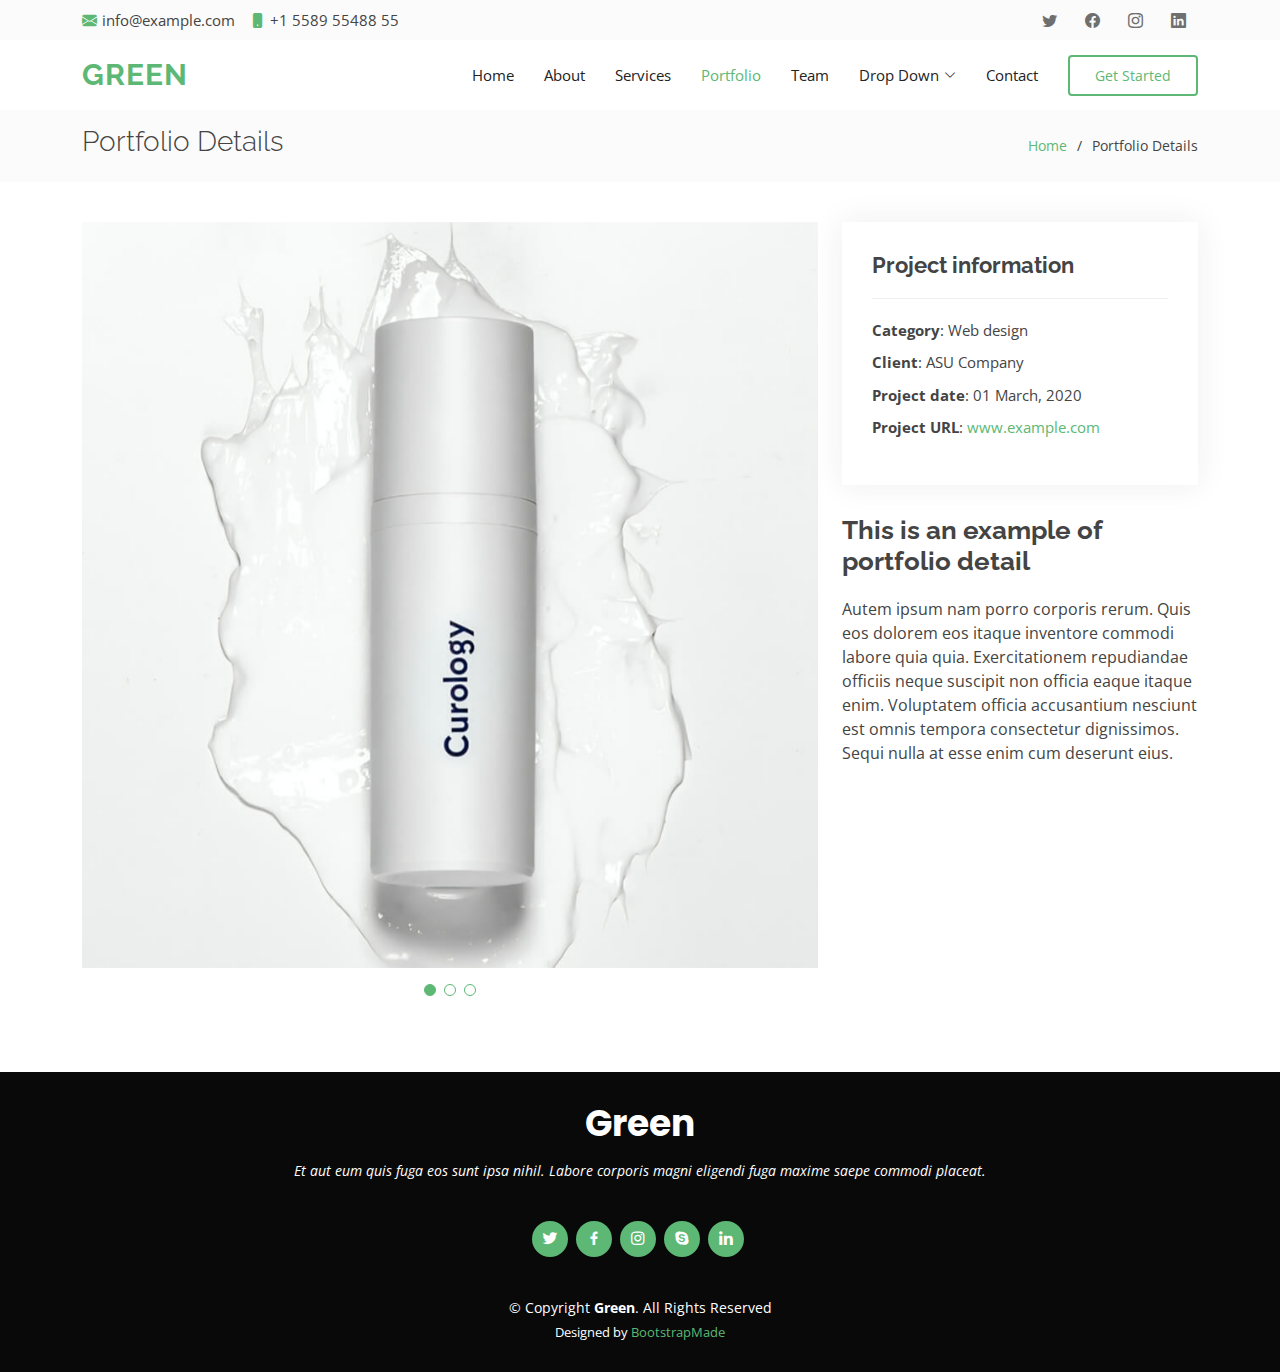
<file: portfolio-details.html>
<!DOCTYPE html>
<html lang="en">

<head>
  <meta charset="utf-8">
  <meta content="width=device-width, initial-scale=1.0" name="viewport">

  <title>Portfolio Details - Green Bootstrap Template</title>
  <meta content="" name="description">
  <meta content="" name="keywords">

  <!-- Favicons -->
  <link href="assets/img/favicon.png" rel="icon">
  <link href="assets/img/apple-touch-icon.png" rel="apple-touch-icon">

  <!-- Google Fonts -->
  <link href="https://fonts.googleapis.com/css?family=Open+Sans:300,300i,400,400i,600,600i,700,700i|Raleway:300,300i,400,400i,500,500i,600,600i,700,700i|Poppins:300,300i,400,400i,500,500i,600,600i,700,700i" rel="stylesheet">

  <!-- Vendor CSS Files -->
  <link href="assets/vendor/animate.css/animate.min.css" rel="stylesheet">
  <link href="assets/vendor/bootstrap/css/bootstrap.min.css" rel="stylesheet">
  <link href="assets/vendor/bootstrap-icons/bootstrap-icons.css" rel="stylesheet">
  <link href="assets/vendor/boxicons/css/boxicons.min.css" rel="stylesheet">
  <link href="assets/vendor/glightbox/css/glightbox.min.css" rel="stylesheet">
  <link href="assets/vendor/swiper/swiper-bundle.min.css" rel="stylesheet">

  <!-- Template Main CSS File -->
  <link href="assets/css/style.css" rel="stylesheet">

  <!-- =======================================================
  * Template Name: Green
  * Updated: Sep 18 2023 with Bootstrap v5.3.2
  * Template URL: https://bootstrapmade.com/green-free-one-page-bootstrap-template/
  * Author: BootstrapMade.com
  * License: https://bootstrapmade.com/license/
  ======================================================== -->
</head>

<body>

  <!-- ======= Top Bar ======= -->
  <section id="topbar" class="d-flex align-items-center">
    <div class="container d-flex justify-content-center justify-content-md-between">
      <div class="contact-info d-flex align-items-center">
        <i class="bi bi-envelope-fill"></i><a href="mailto:contact@example.com">info@example.com</a>
        <i class="bi bi-phone-fill phone-icon"></i> +1 5589 55488 55
      </div>
      <div class="social-links d-none d-md-block">
        <a href="#" class="twitter"><i class="bi bi-twitter"></i></a>
        <a href="#" class="facebook"><i class="bi bi-facebook"></i></a>
        <a href="#" class="instagram"><i class="bi bi-instagram"></i></a>
        <a href="#" class="linkedin"><i class="bi bi-linkedin"></i></i></a>
      </div>
    </div>
  </section>

  <!-- ======= Header ======= -->
  <header id="header" class="d-flex align-items-center">
    <div class="container d-flex align-items-center">

      <h1 class="logo me-auto"><a href="index.html">Green</a></h1>
      <!-- Uncomment below if you prefer to use an image logo -->
      <!-- <a href="index.html" class="logo me-auto"><img src="assets/img/logo.png" alt="" class="img-fluid"></a>-->

      <nav id="navbar" class="navbar">
        <ul>
          <li><a class="nav-link scrollto " href="#hero">Home</a></li>
          <li><a class="nav-link scrollto" href="#about">About</a></li>
          <li><a class="nav-link scrollto" href="#services">Services</a></li>
          <li><a class="nav-link scrollto active " href="#portfolio">Portfolio</a></li>
          <li><a class="nav-link scrollto" href="#team">Team</a></li>
          <li class="dropdown"><a href="#"><span>Drop Down</span> <i class="bi bi-chevron-down"></i></a>
            <ul>
              <li><a href="#">Drop Down 1</a></li>
              <li class="dropdown"><a href="#"><span>Deep Drop Down</span> <i class="bi bi-chevron-right"></i></a>
                <ul>
                  <li><a href="#">Deep Drop Down 1</a></li>
                  <li><a href="#">Deep Drop Down 2</a></li>
                  <li><a href="#">Deep Drop Down 3</a></li>
                  <li><a href="#">Deep Drop Down 4</a></li>
                  <li><a href="#">Deep Drop Down 5</a></li>
                </ul>
              </li>
              <li><a href="#">Drop Down 2</a></li>
              <li><a href="#">Drop Down 3</a></li>
              <li><a href="#">Drop Down 4</a></li>
            </ul>
          </li>
          <li><a class="nav-link scrollto" href="#contact">Contact</a></li>
          <li><a class="getstarted scrollto" href="#about">Get Started</a></li>
        </ul>
        <i class="bi bi-list mobile-nav-toggle"></i>
      </nav><!-- .navbar -->

    </div>
  </header><!-- End Header -->

  <main id="main">

    <!-- ======= Breadcrumbs ======= -->
    <section id="breadcrumbs" class="breadcrumbs">
      <div class="container">

        <div class="d-flex justify-content-between align-items-center">
          <h2>Portfolio Details</h2>
          <ol>
            <li><a href="index.html">Home</a></li>
            <li>Portfolio Details</li>
          </ol>
        </div>

      </div>
    </section><!-- End Breadcrumbs -->

    <!-- ======= Portfolio Details Section ======= -->
    <section id="portfolio-details" class="portfolio-details">
      <div class="container">

        <div class="row gy-4">

          <div class="col-lg-8">
            <div class="portfolio-details-slider swiper">
              <div class="swiper-wrapper align-items-center">

                <div class="swiper-slide">
                  <img src="assets/img/portfolio/portfolio-1.jpg" alt="">
                </div>

                <div class="swiper-slide">
                  <img src="assets/img/portfolio/portfolio-2.jpg" alt="">
                </div>

                <div class="swiper-slide">
                  <img src="assets/img/portfolio/portfolio-3.jpg" alt="">
                </div>

              </div>
              <div class="swiper-pagination"></div>
            </div>
          </div>

          <div class="col-lg-4">
            <div class="portfolio-info">
              <h3>Project information</h3>
              <ul>
                <li><strong>Category</strong>: Web design</li>
                <li><strong>Client</strong>: ASU Company</li>
                <li><strong>Project date</strong>: 01 March, 2020</li>
                <li><strong>Project URL</strong>: <a href="#">www.example.com</a></li>
              </ul>
            </div>
            <div class="portfolio-description">
              <h2>This is an example of portfolio detail</h2>
              <p>
                Autem ipsum nam porro corporis rerum. Quis eos dolorem eos itaque inventore commodi labore quia quia. Exercitationem repudiandae officiis neque suscipit non officia eaque itaque enim. Voluptatem officia accusantium nesciunt est omnis tempora consectetur dignissimos. Sequi nulla at esse enim cum deserunt eius.
              </p>
            </div>
          </div>

        </div>

      </div>
    </section><!-- End Portfolio Details Section -->

  </main><!-- End #main -->

  <!-- ======= Footer ======= -->
  <footer id="footer">
    <div class="container">
      <h3>Green</h3>
      <p>Et aut eum quis fuga eos sunt ipsa nihil. Labore corporis magni eligendi fuga maxime saepe commodi placeat.</p>
      <div class="social-links">
        <a href="#" class="twitter"><i class="bx bxl-twitter"></i></a>
        <a href="#" class="facebook"><i class="bx bxl-facebook"></i></a>
        <a href="#" class="instagram"><i class="bx bxl-instagram"></i></a>
        <a href="#" class="google-plus"><i class="bx bxl-skype"></i></a>
        <a href="#" class="linkedin"><i class="bx bxl-linkedin"></i></a>
      </div>
      <div class="copyright">
        &copy; Copyright <strong><span>Green</span></strong>. All Rights Reserved
      </div>
      <div class="credits">
        <!-- All the links in the footer should remain intact. -->
        <!-- You can delete the links only if you purchased the pro version. -->
        <!-- Licensing information: https://bootstrapmade.com/license/ -->
        <!-- Purchase the pro version with working PHP/AJAX contact form: https://bootstrapmade.com/green-free-one-page-bootstrap-template/ -->
        Designed by <a href="https://bootstrapmade.com/">BootstrapMade</a>
      </div>
    </div>
  </footer><!-- End Footer -->

  <a href="#" class="back-to-top d-flex align-items-center justify-content-center"><i class="bi bi-arrow-up-short"></i></a>

  <!-- Vendor JS Files -->
  <script src="assets/vendor/bootstrap/js/bootstrap.bundle.min.js"></script>
  <script src="assets/vendor/glightbox/js/glightbox.min.js"></script>
  <script src="assets/vendor/isotope-layout/isotope.pkgd.min.js"></script>
  <script src="assets/vendor/swiper/swiper-bundle.min.js"></script>
  <script src="assets/vendor/php-email-form/validate.js"></script>

  <!-- Template Main JS File -->
  <script src="assets/js/main.js"></script>

</body>

</html>
</file>
<file: assets/css/style.css>
/*--------------------------------------------------------------
# General
--------------------------------------------------------------*/
body {
  font-family: "Open Sans", sans-serif;
  color: #444444;
}

a {
  text-decoration: none;
  color: #5cb874;
}

a:hover {
  color: #80c792;
  text-decoration: none;
}

h1,
h2,
h3,
h4,
h5,
h6 {
  font-family: "Raleway", sans-serif;
}

/*--------------------------------------------------------------
# Back to top button
--------------------------------------------------------------*/
.back-to-top {
  position: fixed;
  visibility: hidden;
  opacity: 0;
  right: 15px;
  bottom: 15px;
  z-index: 996;
  background: #5cb874;
  width: 40px;
  height: 40px;
  border-radius: 4px;
  transition: all 0.4s;
}

.back-to-top i {
  font-size: 24px;
  color: #fff;
  line-height: 0;
}

.back-to-top:hover {
  background: #78c48c;
  color: #fff;
}

.back-to-top.active {
  visibility: visible;
  opacity: 1;
}

/*--------------------------------------------------------------
# Top Bar
--------------------------------------------------------------*/
#topbar {
  background: #fbfbfb;
  font-size: 15px;
  height: 40px;
  padding: 0;
}

#topbar .contact-info a {
  line-height: 0;
  color: #444444;
  transition: 0.3s;
}

#topbar .contact-info a:hover {
  color: #5cb874;
}

#topbar .contact-info i {
  color: #5cb874;
  line-height: 0;
  margin-right: 5px;
}

#topbar .contact-info .phone-icon {
  margin-left: 15px;
}

#topbar .social-links a {
  color: #6f6f6f;
  padding: 4px 12px;
  display: inline-block;
  line-height: 1px;
  transition: 0.3s;
}

#topbar .social-links a:hover {
  color: #5cb874;
}

/*--------------------------------------------------------------
# Header
--------------------------------------------------------------*/
#header {
  background: #fff;
  transition: all 0.5s;
  z-index: 997;
  height: 70px;
}

#header.header-scrolled {
  box-shadow: 0px 2px 15px rgba(0, 0, 0, 0.1);
}

#header .logo {
  font-size: 30px;
  margin: 0;
  padding: 0;
  line-height: 1;
  font-weight: 700;
  letter-spacing: 1px;
  text-transform: uppercase;
}

#header .logo a {
  color: #5cb874;
}

#header .logo img {
  max-height: 40px;
}

.scrolled-offset {
  margin-top: 70px;
}

/*--------------------------------------------------------------
# Navigation Menu
--------------------------------------------------------------*/
/**
* Desktop Navigation 
*/
.navbar {
  padding: 0;
}

.navbar ul {
  margin: 0;
  padding: 0;
  display: flex;
  list-style: none;
  align-items: center;
}

.navbar li {
  position: relative;
}

.navbar a,
.navbar a:focus {
  display: flex;
  align-items: center;
  justify-content: space-between;
  padding: 10px 0 10px 30px;
  font-size: 15px;
  color: #222222;
  white-space: nowrap;
  transition: 0.3s;
}

.navbar a i,
.navbar a:focus i {
  font-size: 12px;
  line-height: 0;
  margin-left: 5px;
}

.navbar a:hover,
.navbar .active,
.navbar .active:focus,
.navbar li:hover>a {
  color: #5cb874;
}

.navbar .getstarted,
.navbar .getstarted:focus {
  color: #5cb874;
  padding: 8px 25px;
  margin-left: 30px;
  border-radius: 4px;
  border: 2px solid #5cb874;
  transition: 0.3s;
  font-size: 14px;
}

.navbar .getstarted:hover,
.navbar .getstarted:focus:hover {
  background: #5cb874;
  color: #fff;
}

.navbar .dropdown ul {
  display: block;
  position: absolute;
  left: 14px;
  top: calc(100% + 30px);
  margin: 0;
  padding: 10px 0;
  z-index: 99;
  opacity: 0;
  visibility: hidden;
  background: #fff;
  box-shadow: 0px 0px 30px rgba(127, 137, 161, 0.25);
  transition: 0.3s;
}

.navbar .dropdown ul li {
  min-width: 200px;
}

.navbar .dropdown ul a {
  padding: 10px 20px;
  text-transform: none;
}

.navbar .dropdown ul a i {
  font-size: 12px;
}

.navbar .dropdown ul a:hover,
.navbar .dropdown ul .active:hover,
.navbar .dropdown ul li:hover>a {
  color: #5cb874;
}

.navbar .dropdown:hover>ul {
  opacity: 1;
  top: 100%;
  visibility: visible;
}

.navbar .dropdown .dropdown ul {
  top: 0;
  left: calc(100% - 30px);
  visibility: hidden;
}

.navbar .dropdown .dropdown:hover>ul {
  opacity: 1;
  top: 0;
  left: 100%;
  visibility: visible;
}

@media (max-width: 1366px) {
  .navbar .dropdown .dropdown ul {
    left: -90%;
  }

  .navbar .dropdown .dropdown:hover>ul {
    left: -100%;
  }
}

/**
* Mobile Navigation 
*/
.mobile-nav-toggle {
  color: #222222;
  font-size: 28px;
  cursor: pointer;
  display: none;
  line-height: 0;
  transition: 0.5s;
}

.mobile-nav-toggle.bi-x {
  color: #fff;
}

@media (max-width: 991px) {
  .mobile-nav-toggle {
    display: block;
  }

  .navbar ul {
    display: none;
  }
}

.navbar-mobile {
  position: fixed;
  overflow: hidden;
  top: 0;
  right: 0;
  left: 0;
  bottom: 0;
  background: rgba(9, 9, 9, 0.9);
  transition: 0.3s;
  z-index: 999;
}

.navbar-mobile .mobile-nav-toggle {
  position: absolute;
  top: 15px;
  right: 15px;
}

.navbar-mobile ul {
  display: block;
  position: absolute;
  top: 55px;
  right: 15px;
  bottom: 15px;
  left: 15px;
  padding: 10px 0;
  background-color: #fff;
  overflow-y: auto;
  transition: 0.3s;
}

.navbar-mobile a,
.navbar-mobile a:focus {
  padding: 10px 20px;
  font-size: 15px;
  color: #222222;
}

.navbar-mobile a:hover,
.navbar-mobile .active,
.navbar-mobile li:hover>a {
  color: #5cb874;
}

.navbar-mobile .getstarted,
.navbar-mobile .getstarted:focus {
  margin: 15px;
}

.navbar-mobile .dropdown ul {
  position: static;
  display: none;
  margin: 10px 20px;
  padding: 10px 0;
  z-index: 99;
  opacity: 1;
  visibility: visible;
  background: #fff;
  box-shadow: 0px 0px 30px rgba(127, 137, 161, 0.25);
}

.navbar-mobile .dropdown ul li {
  min-width: 200px;
}

.navbar-mobile .dropdown ul a {
  padding: 10px 20px;
}

.navbar-mobile .dropdown ul a i {
  font-size: 12px;
}

.navbar-mobile .dropdown ul a:hover,
.navbar-mobile .dropdown ul .active:hover,
.navbar-mobile .dropdown ul li:hover>a {
  color: #5cb874;
}

.navbar-mobile .dropdown>.dropdown-active {
  display: block;
}

/*--------------------------------------------------------------
# Hero Section
--------------------------------------------------------------*/
#hero {
  width: 100%;
  height: 70vh;
  background-color: rgba(9, 9, 9, 0.8);
  overflow: hidden;
  position: relative;
}

#hero .carousel,
#hero .carousel-inner,
#hero .carousel-item,
#hero .carousel-item::before {
  background-size: cover;
  background-position: center;
  background-repeat: no-repeat;
  position: absolute;
  top: 0;
  right: 0;
  left: 0;
  bottom: 0;
}

#hero .carousel-item::before {
  content: "";
  background-color: rgba(45, 103, 60, 0.8);
}

#hero .carousel-container {
  display: flex;
  justify-content: center;
  align-items: center;
  position: absolute;
  bottom: 0;
  top: 0;
  left: 50px;
  right: 50px;
}

#hero .container {
  text-align: center;
}

#hero h2 {
  color: #fff;
  margin-bottom: 20px;
  font-size: 48px;
  font-weight: 700;
}

#hero p {
  animation-delay: 0.4s;
  margin: 0 auto 30px auto;
  color: #fff;
}

#hero .carousel-inner .carousel-item {
  transition-property: opacity;
  background-position: center top;
}

#hero .carousel-inner .carousel-item,
#hero .carousel-inner .active.carousel-item-start,
#hero .carousel-inner .active.carousel-item-end {
  opacity: 0;
}

#hero .carousel-inner .active,
#hero .carousel-inner .carousel-item-next.carousel-item-start,
#hero .carousel-inner .carousel-item-prev.carousel-item-end {
  opacity: 1;
  transition: 0.5s;
}

#hero .carousel-control-next-icon,
#hero .carousel-control-prev-icon {
  background: none;
  font-size: 30px;
  line-height: 0;
  width: auto;
  height: auto;
  background: rgba(255, 255, 255, 0.2);
  border-radius: 50px;
  transition: 0.3s;
  color: rgba(255, 255, 255, 0.5);
  width: 54px;
  height: 54px;
  display: flex;
  align-items: center;
  justify-content: center;
}

#hero .carousel-control-next-icon:hover,
#hero .carousel-control-prev-icon:hover {
  background: rgba(255, 255, 255, 0.3);
  color: rgba(255, 255, 255, 0.8);
}

#hero .carousel-indicators li {
  list-style-type: none;
  cursor: pointer;
  background: #fff;
  overflow: hidden;
  border: 0;
  width: 12px;
  height: 12px;
  border-radius: 50px;
  opacity: 0.6;
  transition: 0.3s;
}

#hero .carousel-indicators li.active {
  opacity: 1;
  background: #5cb874;
}

#hero .btn-get-started {
  font-family: "Raleway", sans-serif;
  font-weight: 500;
  font-size: 14px;
  letter-spacing: 1px;
  display: inline-block;
  padding: 14px 32px;
  border-radius: 4px;
  transition: 0.5s;
  line-height: 1;
  color: #fff;
  animation-delay: 0.8s;
  background: #5cb874;
}

#hero .btn-get-started:hover {
  background: #6ec083;
}

@media (max-width: 992px) {
  #hero {
    height: 100vh;
  }

  #hero .carousel-container {
    top: 66px;
  }
}

@media (max-width: 768px) {
  #hero h2 {
    font-size: 28px;
  }
}

@media (min-width: 1024px) {

  #hero .carousel-control-prev,
  #hero .carousel-control-next {
    width: 5%;
  }
}

@media (max-height: 500px) {
  #hero {
    height: 120vh;
  }
}

/*--------------------------------------------------------------
# Secciones y divisiones
--------------------------------------------------------------*/
section {
  padding: 60px 0;
}

.section-bg {
  background-color: #f8fcf9;
}

.section-title {
  text-align: center;
  padding-bottom: 30px;
}

.section-title h2 {
  font-size: 32px;
  font-weight: bold;
  text-transform: uppercase;
  margin-bottom: 20px;
  padding-bottom: 20px;
  position: relative;
}

.section-title h2::before {
  content: "";
  position: absolute;
  display: block;
  width: 120px;
  height: 1px;
  background: #ddd;
  bottom: 1px;
  left: calc(50% - 60px);
}

.section-title h2::after {
  content: "";
  position: absolute;
  display: block;
  width: 40px;
  height: 3px;
  background: #5cb874;
  bottom: 0;
  left: calc(50% - 20px);
}

.section-title p {
  margin-bottom: 0;
  font-size: 14px;
  color: #919191;
}

/*--------------------------------------------------------------
# Featured Services
--------------------------------------------------------------*/
.featured-services {
  padding: 20px 0;
}

.featured-services .icon-box {
  padding: 20px;
}

.featured-services .icon-box-bg {
  background-image: linear-gradient(0deg, #222222 0%, #2f2f2f 50%, #222222 100%);
}

.featured-services .icon {
  margin-bottom: 15px;
}

.featured-services .icon i {
  color: #5cb874;
  font-size: 42px;
}

.featured-services .title {
  font-weight: 700;
  margin-bottom: 15px;
  font-size: 18px;
}

.featured-services .title a {
  color: #222222;
  transition: 0.3s;
}

.featured-services .icon-box:hover .title a {
  color: #5cb874;
}

.featured-services .description {
  line-height: 24px;
  font-size: 14px;
}

/*--------------------------------------------------------------
# About Us
--------------------------------------------------------------*/
.about .content h3 {
  font-weight: 700;
  font-size: 28px;
}

.about .content ul {
  list-style: none;
  padding: 0;
}

.about .content ul li {
  padding-bottom: 10px;
}

.about .content ul i {
  font-size: 20px;
  padding-right: 4px;
  color: #5cb874;
}

.about .content p:last-child {
  margin-bottom: 0;
}

/*--------------------------------------------------------------
# Services
--------------------------------------------------------------*/
.services .icon-box {
  text-align: center;
  padding: 70px 20px 80px 20px;
  transition: all ease-in-out 0.3s;
  background: #fff;
  box-shadow: 0px 5px 90px 0px rgba(110, 123, 131, 0.1);
}

.services .icon-box .icon {
  margin: 0 auto;
  width: 100px;
  height: 100px;
  display: flex;
  align-items: center;
  justify-content: center;
  transition: ease-in-out 0.3s;
  position: relative;
}

.services .icon-box .icon i {
  font-size: 36px;
  transition: 0.5s;
  position: relative;
}

.services .icon-box .icon svg {
  position: absolute;
  top: 0;
  left: 0;
}

.services .icon-box .icon svg path {
  transition: 0.5s;
  fill: #f5f5f5;
}

.services .icon-box h4 {
  font-weight: 600;
  margin: 10px 0 15px 0;
  font-size: 22px;
}

.services .icon-box h4 a {
  color: #222222;
  transition: ease-in-out 0.3s;
}

.services .icon-box p {
  line-height: 24px;
  font-size: 14px;
  margin-bottom: 0;
}

.services .icon-box:hover {
  border-color: #fff;
  box-shadow: 0px 0 35px 0 rgba(0, 0, 0, 0.08);
}

.services .iconbox-blue i {
  color: #47aeff;
}

.services .iconbox-blue:hover .icon i {
  color: #fff;
}

.services .iconbox-blue:hover .icon path {
  fill: #47aeff;
}

.services .iconbox-orange i {
  color: #ffa76e;
}

.services .iconbox-orange:hover .icon i {
  color: #fff;
}

.services .iconbox-orange:hover .icon path {
  fill: #ffa76e;
}

.services .iconbox-pink i {
  color: #e80368;
}

.services .iconbox-pink:hover .icon i {
  color: #fff;
}

.services .iconbox-pink:hover .icon path {
  fill: #e80368;
}

.services .iconbox-yellow i {
  color: #ffbb2c;
}

.services .iconbox-yellow:hover .icon i {
  color: #fff;
}

.services .iconbox-yellow:hover .icon path {
  fill: #ffbb2c;
}

.services .iconbox-red i {
  color: #ff5828;
}

.services .iconbox-red:hover .icon i {
  color: #fff;
}

.services .iconbox-red:hover .icon path {
  fill: #ff5828;
}

.services .iconbox-teal i {
  color: #11dbcf;
}

.services .iconbox-teal:hover .icon i {
  color: #fff;
}

.services .iconbox-teal:hover .icon path {
  fill: #11dbcf;
}

/*--------------------------------------------------------------
# Portfolio
--------------------------------------------------------------*/
.portfolio .portfolio-item {
  margin-bottom: 30px;
}

.portfolio #portfolio-flters {
  padding: 0;
  margin: 0 auto 20px auto;
  list-style: none;
  text-align: center;
}

.portfolio #portfolio-flters li {
  cursor: pointer;
  display: inline-block;
  padding: 8px 15px 10px 15px;
  font-size: 14px;
  font-weight: 600;
  line-height: 1;
  text-transform: uppercase;
  color: #444444;
  margin-bottom: 5px;
  transition: all 0.3s ease-in-out;
  border-radius: 3px;
}

.portfolio #portfolio-flters li:hover,
.portfolio #portfolio-flters li.filter-active {
  color: #fff;
  background: #5cb874;
}

.portfolio #portfolio-flters li:last-child {
  margin-right: 0;
}

.portfolio .portfolio-wrap {
  transition: 0.3s;
  position: relative;
  overflow: hidden;
  z-index: 1;
  background: rgba(34, 34, 34, 0.6);
}

.portfolio .portfolio-wrap::before {
  content: "";
  background: rgba(34, 34, 34, 0.6);
  position: absolute;
  left: 0;
  right: 0;
  top: 0;
  bottom: 0;
  transition: all ease-in-out 0.3s;
  z-index: 2;
  opacity: 0;
}

.portfolio .portfolio-wrap img {
  transition: all ease-in-out 0.3s;
}

.portfolio .portfolio-wrap .portfolio-info {
  opacity: 0;
  position: absolute;
  top: 0;
  left: 0;
  right: 0;
  bottom: 0;
  z-index: 3;
  transition: all ease-in-out 0.3s;
  display: flex;
  flex-direction: column;
  justify-content: flex-end;
  align-items: flex-start;
  padding: 20px;
}

.portfolio .portfolio-wrap .portfolio-info h4 {
  font-size: 20px;
  color: #fff;
  font-weight: 600;
}

.portfolio .portfolio-wrap .portfolio-info p {
  color: rgba(255, 255, 255, 0.7);
  font-size: 14px;
  text-transform: uppercase;
  padding: 0;
  margin: 0;
  font-style: italic;
}

.portfolio .portfolio-wrap .portfolio-links {
  text-align: center;
  z-index: 4;
}

.portfolio .portfolio-wrap .portfolio-links a {
  color: #fff;
  margin: 0 5px 0 0;
  font-size: 28px;
  display: inline-block;
  transition: 0.3s;
}

.portfolio .portfolio-wrap .portfolio-links a:hover {
  color: #6ec083;
}

.portfolio .portfolio-wrap:hover::before {
  opacity: 1;
}

.portfolio .portfolio-wrap:hover img {
  transform: scale(1.2);
}

.portfolio .portfolio-wrap:hover .portfolio-info {
  opacity: 1;
}

/*--------------------------------------------------------------
# Portfolio Details
--------------------------------------------------------------*/
.portfolio-details {
  padding-top: 40px;
}

.portfolio-details .portfolio-details-slider img {
  width: 100%;
}

.portfolio-details .portfolio-details-slider .swiper-pagination {
  margin-top: 20px;
  position: relative;
}

.portfolio-details .portfolio-details-slider .swiper-pagination .swiper-pagination-bullet {
  width: 12px;
  height: 12px;
  background-color: #fff;
  opacity: 1;
  border: 1px solid #5cb874;
}

.portfolio-details .portfolio-details-slider .swiper-pagination .swiper-pagination-bullet-active {
  background-color: #5cb874;
}

.portfolio-details .portfolio-info {
  padding: 30px;
  box-shadow: 0px 0 30px rgba(34, 34, 34, 0.08);
}

.portfolio-details .portfolio-info h3 {
  font-size: 22px;
  font-weight: 700;
  margin-bottom: 20px;
  padding-bottom: 20px;
  border-bottom: 1px solid #eee;
}

.portfolio-details .portfolio-info ul {
  list-style: none;
  padding: 0;
  font-size: 15px;
}

.portfolio-details .portfolio-info ul li+li {
  margin-top: 10px;
}

.portfolio-details .portfolio-description {
  padding-top: 30px;
}

.portfolio-details .portfolio-description h2 {
  font-size: 26px;
  font-weight: 700;
  margin-bottom: 20px;
}

.portfolio-details .portfolio-description p {
  padding: 0;
}

/*--------------------------------------------------------------
# Contact
--------------------------------------------------------------*/
.contact .info {
  border-top: 3px solid #5cb874;
  border-bottom: 3px solid #5cb874;
  padding: 30px;
  background: #fff;
  width: 100%;
  box-shadow: 0 0 24px 0 rgba(0, 0, 0, 0.12);
}

.contact .info i {
  font-size: 20px;
  color: #5cb874;
  float: left;
  width: 44px;
  height: 44px;
  background: #eaf6ed;
  display: flex;
  justify-content: center;
  align-items: center;
  border-radius: 50px;
  transition: all 0.3s ease-in-out;
}

.contact .info h4 {
  padding: 0 0 0 60px;
  font-size: 20px;
  font-weight: 600;
  margin-bottom: 5px;
  color: #222222;
}

.contact .info p {
  padding: 0 0 10px 60px;
  margin-bottom: 20px;
  font-size: 14px;
  color: #555555;
}

.contact .info .social-links {
  padding-left: 60px;
}

.contact .info .social-links a {
  font-size: 18px;
  display: inline-block;
  background: #333;
  color: #fff;
  line-height: 1;
  padding: 8px 0;
  border-radius: 50%;
  text-align: center;
  width: 36px;
  height: 36px;
  transition: 0.3s;
  margin-right: 10px;
}

.contact .info .social-links a:hover {
  background: #5cb874;
  color: #fff;
}

.contact .info .email:hover i,
.contact .info .address:hover i,
.contact .info .phone:hover i {
  background: #5cb874;
  color: #fff;
}

.contact .php-email-form {
  width: 100%;
  border-top: 3px solid #5cb874;
  border-bottom: 3px solid #5cb874;
  padding: 30px;
  background: #fff;
  box-shadow: 0 0 24px 0 rgba(0, 0, 0, 0.12);
}

.contact .php-email-form .form-group {
  padding-bottom: 8px;
}

.contact .php-email-form .error-message {
  display: none;
  color: #fff;
  background: #ed3c0d;
  text-align: left;
  padding: 15px;
  font-weight: 600;
}

.contact .php-email-form .error-message br+br {
  margin-top: 25px;
}

.contact .php-email-form .sent-message {
  display: none;
  color: #fff;
  background: #18d26e;
  text-align: center;
  padding: 15px;
  font-weight: 600;
}

.contact .php-email-form .loading {
  display: none;
  background: #fff;
  text-align: center;
  padding: 15px;
}

.contact .php-email-form .loading:before {
  content: "";
  display: inline-block;
  border-radius: 50%;
  width: 24px;
  height: 24px;
  margin: 0 10px -6px 0;
  border: 3px solid #18d26e;
  border-top-color: #eee;
  animation: animate-loading 1s linear infinite;
}

.contact .php-email-form input,
.contact .php-email-form textarea {
  border-radius: 0;
  box-shadow: none;
  font-size: 14px;
  border-radius: 4px;
}

.contact .php-email-form input:focus,
.contact .php-email-form textarea:focus {
  border-color: #5cb874;
}

.contact .php-email-form input {
  height: 44px;
}

.contact .php-email-form textarea {
  padding: 10px 12px;
}

.contact .php-email-form button[type=submit] {
  background: #5cb874;
  border: 0;
  padding: 10px 24px;
  color: #fff;
  transition: 0.4s;
  border-radius: 4px;
}

.contact .php-email-form button[type=submit]:hover {
  background: #6ec083;
}

@keyframes animate-loading {
  0% {
    transform: rotate(0deg);
  }

  100% {
    transform: rotate(360deg);
  }
}

/*--------------------------------------------------------------
# Breadcrumbs
--------------------------------------------------------------*/
.breadcrumbs {
  padding: 15px 0;
  background: #fbfbfb;
  min-height: 40px;
}

@media (max-width: 992px) {
  .breadcrumbs {
    margin-top: 66px;
  }
}

.breadcrumbs h2 {
  font-size: 28px;
  font-weight: 300;
}

.breadcrumbs ol {
  display: flex;
  flex-wrap: wrap;
  list-style: none;
  padding: 0;
  margin: 0;
  font-size: 14px;
}

.breadcrumbs ol li+li {
  padding-left: 10px;
}

.breadcrumbs ol li+li::before {
  display: inline-block;
  padding-right: 10px;
  color: #3c3c3c;
  content: "/";
}

@media (max-width: 768px) {
  .breadcrumbs .d-flex {
    display: block !important;
  }

  .breadcrumbs ol {
    display: block;
  }

  .breadcrumbs ol li {
    display: inline-block;
  }
}

/*--------------------------------------------------------------
# Footer
--------------------------------------------------------------*/
#footer {
  background: #090909;
  color: #fff;
  font-size: 14px;
  text-align: center;
  padding: 30px 0;
}

#footer h3 {
  font-size: 36px;
  font-weight: 700;
  color: #fff;
  position: relative;
  font-family: "Poppins", sans-serif;
  padding: 0;
  margin: 0 0 15px 0;
}

#footer p {
  font-size: 15;
  font-style: italic;
  padding: 0;
  margin: 0 0 40px 0;
}

#footer .social-links {
  margin: 0 0 40px 0;
}

#footer .social-links a {
  font-size: 18px;
  display: inline-block;
  background: #5cb874;
  color: #fff;
  line-height: 1;
  padding: 8px 0;
  margin-right: 4px;
  border-radius: 50%;
  text-align: center;
  width: 36px;
  height: 36px;
  transition: 0.3s;
}

#footer .social-links a:hover {
  background: #449d5b;
  color: #fff;
  text-decoration: none;
}

#footer .copyright {
  margin: 0 0 5px 0;
}

#footer .credits {
  font-size: 13px;
}
.img-fluid {
  margin: 0 4px;
}
</file>
